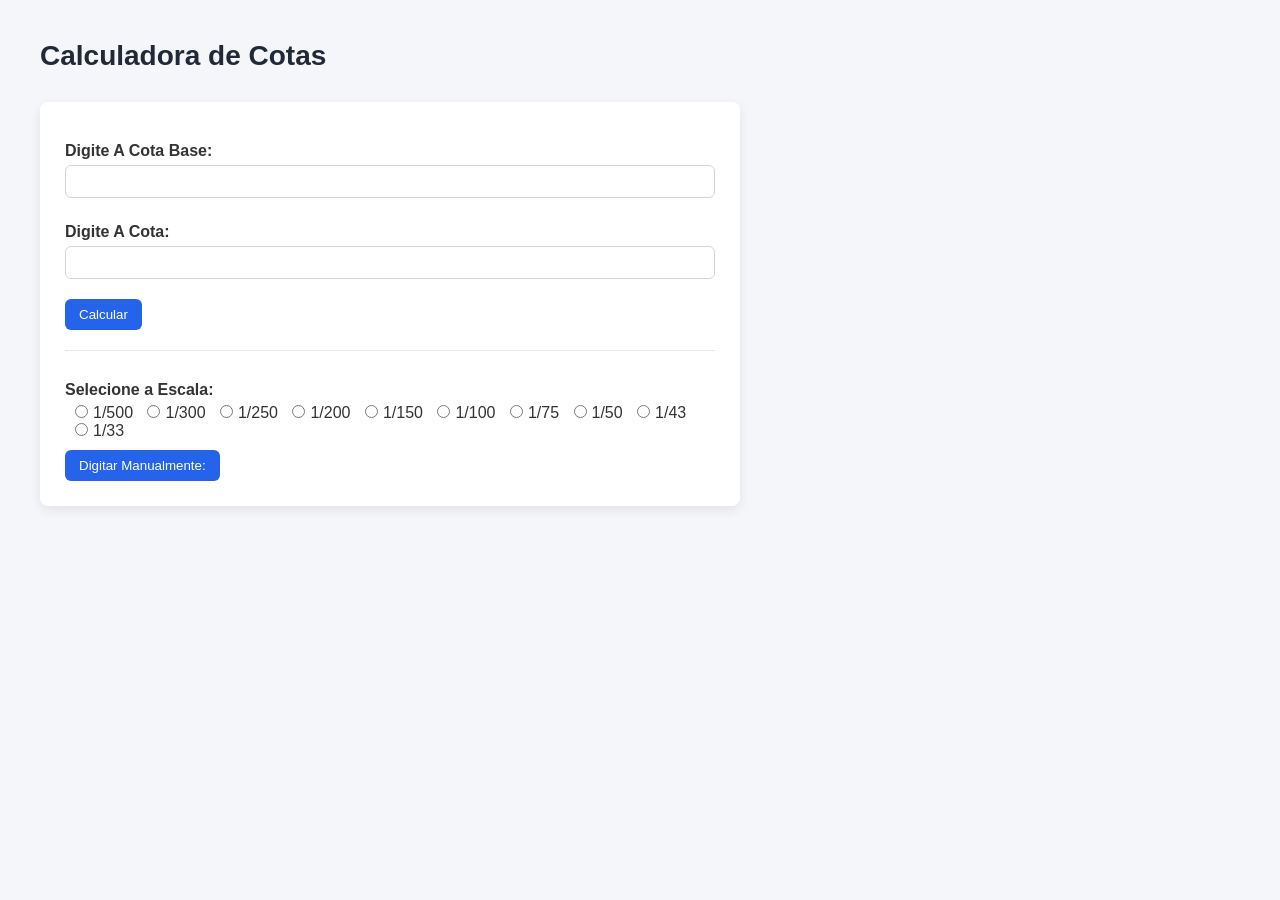
<file: calculodecotas.html>
<!DOCTYPE html>
<html lang="pt-br">
<head>
    
    <meta charset="UTF-8">
    <meta name="viewport" content="width=device-width, initial-scale=1.0">
    <title>Cálculo de Cotas</title>
    <link rel= "stylesheet" href = "cssnew/calculadoradeescala.css">

</head>

<body>
    
    <h1>Calculadora de Cotas</h1>

     <div class = "formCotas">

        <label for = "cotaBase">Digite A Cota Base: </label>

        <input type = "number" id = "cotaBase"> <br>

        <label for = "novasCotas" id="labelnovascotas">Digite A Cota: </label>
        <input type = "number" id = "novasCotas">

        <button id = "calcularbutton"> Calcular</button>

       <div id = "cotasguia">
        
        <label for = "escalas">Selecione a Escala: </label>

        <input type = "radio" value = "0.2" name = "escalas" id="escala1">1/500
        <input type = "radio" value = "0.33" name = "escalas" id="escala2">1/300
        <input type = "radio" value = "0.4" name = "escalas" id="escala3">1/250
        <input type = "radio" value = "0.5" name = "escalas" id="escala4">1/200
        <input type = "radio" value = "0.66"  name = "escalas" id="escala5">1/150
        <input type = "radio" value = "1" name = "escalas"id="escala6">1/100
        <input type = "radio" value = "1.33" name = "escalas" id="escala7">1/75
        <input type = "radio" value = "2" name = "escalas" id ="escala8">1/50
        <input type = "radio" value = "2.33" name = "escalas" id = "escala9">1/43
        <input type = "radio" value = "3.03" name = "escalas" id = "escala10">1/33


        <div id = "valor-do-metro-div" hidden>

        <!--condicional valor do metro-->
            <label for = "valordometro" > Valor do Metro: </label>
            <input type = "number" id = "valordometro" placeholder="Digite o Valor Do Metro" > 
                
        </div>

        <div id = "button-valor-do-metro">

            <button type="button" id="show-valor-do-metro">Digitar Manualmente: 
            </button>

        </div>
       



       


     <div class = "containerCotas">

     </div>


    <script src = "js/calculadoradeescala.js" defer></script>

</body>

</html>
</file>
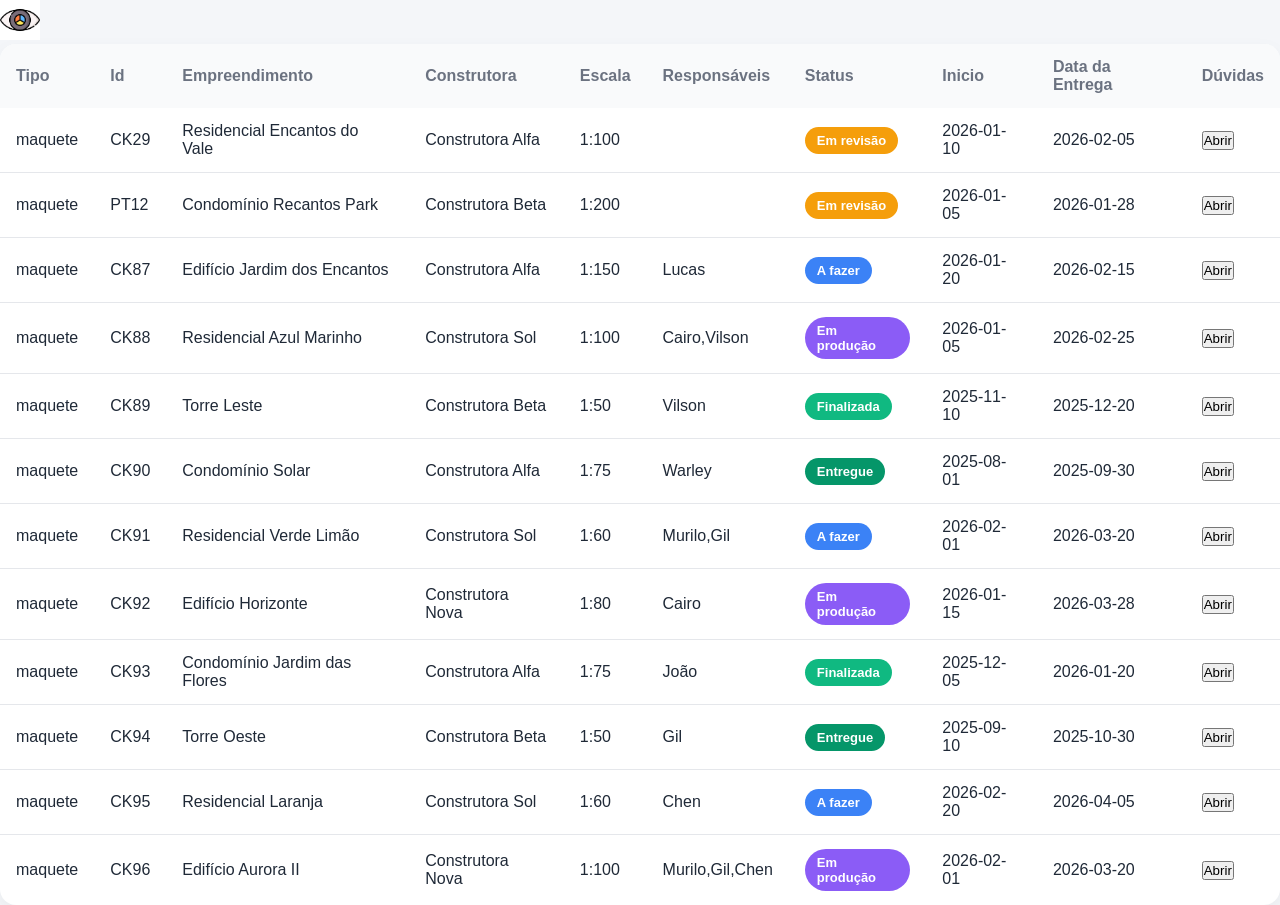
<file: html.html>
<!DOCTYPE html>
<html lang="pt-br">



<head>

    <meta charset="UTF-8">
    <meta name="viewport" content="width=device-width, initial-scale=1.0">
    <title>EduardoMaqueteDOC</title>

    <link rel="stylesheet" href="cssnew/base.css">
    <link rel="stylesheet" href="cssnew/layout.css">
    <link rel="stylesheet" href="cssnew/component.css">
    <link rel =stylesheet" href ="cssnew/daltonism.css">

    <!--<link rel = "stylesheet" href = "css/style.css">-->
     <!--//<link rel = "stylesheet" href = "css/table.css">-->
    <!-- <link rel = "stylesheet" href = "css/menuduvida.css">-->

</head>

<body>
    

    

    <div id = "app">
    <div class = "tabela">

   <button id="toggleDaltonismo" style="
    width: 40px; 
    height: 40px; 
    background: url(media/images.png) no-repeat center center; 
    background-size: contain; 
    border: none;
    "></button>
        <table>

            <thead>
           
            <tr>
                <th>    Tipo    </th>
                <th>    Id  </th>
                <th>    Empreendimento    </th>
                <th>    Construtora    </th>
                <th>    Escala   </th>
                <th>    Responsáveis    </th>   
                <th>    Status  </th>
                <th>    Inicio  </th>
                <th>    Data da Entrega  </th>
                <th>    Dúvidas     </th>
            </tr>


            </thead>

            <tbody id = "tabelaMaquetes">

            </tbody>

           

        </table>

        
      





    </div>


    <div id = "divduvidas">
    
    </div>

    </div>

   
    <script src = "js/data.js" defer></script>
    <script src = "js/script.js" defer></script>
    <script src = "js/daltonism.js" defer></script>
    
   
    

</body>

</html>
</file>
<file: cssnew/calculadoradeescala.css>
/* Reset básico */
* {
    box-sizing: border-box;
    margin: 0;
    padding: 0;
    font-family: Arial, Helvetica, sans-serif;
}

body {
    background-color: #f4f6f9;
    padding: 40px;
    color: #333;
}

/* Título */
h1 {
    margin-bottom: 30px;
    font-size: 28px;
    color: #1f2937;
}

/* Container principal */
.formCotas {
    background: #ffffff;
    padding: 25px;
    border-radius: 8px;
    box-shadow: 0 4px 12px rgba(0, 0, 0, 0.08);
    max-width: 700px;
    margin-bottom: 30px;
}

/* Labels */
label {
    font-weight: 600;
    display: block;
    margin-top: 15px;
    margin-bottom: 5px;
}

/* Inputs */
input[type="number"] {
    width: 100%;
    padding: 8px;
    border: 1px solid #d1d5db;
    border-radius: 6px;
    margin-bottom: 10px;
    transition: 0.2s;
}

input[type="number"]:focus {
    border-color: #2563eb;
    outline: none;
}

/* Botões */
button {
    padding: 8px 14px;
    border: none;
    border-radius: 6px;
    background-color: #2563eb;
    color: white;
    cursor: pointer;
    transition: 0.2s;
    margin-top: 10px;
}

button:hover {
    background-color: #1e40af;
}

/* Radios */
#cotasguia {
    margin-top: 20px;
    padding-top: 15px;
    border-top: 1px solid #e5e7eb;
}

input[type="radio"] {
    margin-right: 5px;
    margin-left: 10px;
}

/* Resultado das cotas */
.containerCotas {
    max-width: 700px;
}

.div-cotas {
    background: white;
    padding: 15px;
    border-radius: 8px;
    box-shadow: 0 2px 8px rgba(0,0,0,0.05);
    margin-bottom: 15px;
    display: flex;
    justify-content: space-between;
    align-items: center;
}

.cota-bloco {
    list-style: none;
}

.cota-bloco li {
    margin-bottom: 6px;
    font-size: 16px;
}



#remover-cota-button {
    background-color: #ef4444;
}

#remover-cota-button:hover {
    background-color: #b91c1c;
}

#resultado-cota {
    font-size: 18   px;
    font-weight: bold;
    color: #2563eb;
}

#diferenca-cota {
    font-size: 18px;
    font-weight: 600;
}
</file>
<file: cssnew/base.css>
/* RESET */
* {
    margin: 0;
    padding: 0;
    box-sizing: border-box;
}

/* BASE GLOBAL */
body {
    font-family: 'Inter', sans-serif;
    background: #f4f6f9;
    color: #1f2937;
}

/* Títulos */
h4, h5 {
    font-weight: 600;
}

/* Inputs */
input {
    width: 100%;
    padding: 8px 10px;
    border-radius: 8px;
    border: 1px solid #e5e7eb;
    margin-top: 4px;
    margin-bottom: 10px;
}

label {
    font-size: 14px;
    font-weight: 500;
}
</file>
<file: cssnew/layout.css>
/* TABELA PRINCIPAL */
table {
    width: 100%;
    border-collapse: collapse;
    background: #ffffff;
    border-radius: 16px;
    overflow: hidden;
    box-shadow: 0 8px 20px rgba(0,0,0,0.05);
}

th, td {
    padding: 14px 16px;
    text-align: left;
}

thead {
    background: #f9fafb;
    font-weight: 600;
    color: #6b7280;
}

tr:not(:last-child) {
    border-bottom: 1px solid #e5e7eb;
}

tr:hover {
    background: #f3f4f6;
}

/* PAINEL LATERAL */
.containerduvidas {
    position: fixed;
    top: 0;
    right: -100%;
    width: 85%;
    height: 100vh;
    background: #ffffff;
    box-shadow: -20px 0 40px rgba(0,0,0,0.1);
    transition: right 0.4s ease;
    z-index: 1000;
}

.containerduvidas .btn.fechar {
    position: absolute;
    top: 20px;
    right: 20px;
    background: #111;
    color: #ff0000;
}

.containerduvidas h2,
.containerduvidas h3 {
    color: #111;
}

.containerduvidas form {
    display: flex;
    flex-direction: column;
    gap: 12px;
}

.containerduvidas.aberto {
    right: 0;
}

.painel {
    display: flex;
    height: 100%;
    gap: 24px;
    padding: 24px;
}

.coluna {
    flex: 1;
    background: #f9fafb;
    border-radius: 20px;
    padding: 20px;
    overflow-y: auto;
}
</file>
<file: cssnew/component.css>
/* BOTÕES */
.btn {
    padding: 8px 14px;
    border-radius: 10px;
    border: none;
    cursor: pointer;
    font-size: 14px;
    transition: all 0.2s ease;
    margin-top: 8px;
}

.btn-primary {
    background: #4f46e5;
    color: #ffffff;
}

.btn-primary:hover {
    background: #4338ca;
}

.btn-danger {
    background: #ef4444;
    color: #ffffff;
}

.btn-danger:hover {
    background: #dc2626;
}

/* BADGE STATUS */
.badge {
    padding: 6px 12px;
    border-radius: 999px;
    font-size: 13px;
    font-weight: 600;
    color: white;
    display: inline-block;
    cursor: pointer;
}

/* CORES STATUS */
.status-em-revisão { background: #f59e0b; }
.status-a-fazer { background: #3b82f6; }
.status-em-produção { background: #8b5cf6; }
.status-finalizada { background: #10b981; }
.status-entregue { background: #059669; }

/* CARDS */
.card-duvida {
    background: #ffffff;
    padding: 18px;
    border-radius: 20px;
    margin-bottom: 16px;
    box-shadow: 0 6px 18px rgba(0,0,0,0.05);
    transition: all 0.2s ease;
}

.card-duvida:hover {
    transform: translateY(-4px);
    box-shadow: 0 12px 24px rgba(0,0,0,0.08);
}

.card-duvida p {
    font-size: 14px;
    color: #6b7280;
    margin-bottom: 10px;
}

.container-respostas {
    margin-top: 12px;
}

.card-resposta {
    background: #eef2ff;
    padding: 12px;
    border-radius: 14px;
    margin-bottom: 10px;
}

.card-resposta p {
    font-size: 13px;
    color: #4b5563;
}

/* BOTÃO FECHAR */
#fecharmenu {
    position: absolute;
    top: 20px;
    right: 20px;
    background: transparent;
    border: none;
    font-size: 20px;
    cursor: pointer;
}

.fechar {
    position: absolute;
    top: 15px;
    right: 15px;
    background-color: #ff4d4d;
    color: white;
    border: none;
    padding: 6px 10px;
    border-radius: 6px;
    cursor: pointer;
    font-weight: bold;
}
</file>
<file: cssnew/daltonism.css>
/* VARIÁVEIS DE COR PADRÃO */
:root {
  --cor-fundo: #ffffff;
  --cor-texto: #000000;
  --cor-status-em-revisao: #f0ad4e;
  --cor-status-a-fazer: #5bc0de;
  --cor-status-em-producao: #0275d8;
  --cor-status-finalizada: #5cb85c;
  --cor-status-entregue: #292b2c;
}

/* MODO DALTONISMO */
body.daltonismo {
  --cor-fundo: #f5f5f5;
  --cor-texto: #333333;
  --cor-status-em-revisao: #ffcc00;
  --cor-status-a-fazer: #0099cc;
  --cor-status-em-producao: #3366cc;
  --cor-status-finalizada: #33cc33;
  --cor-status-entregue: #666666;
}

/* Forçando fundo e texto de tudo que importa */
body.daltonismo, 
body.daltonismo #app, 
body.daltonismo .tabela, 
body.daltonismo table, 
body.daltonismo #tabelaMaquetes,
body.daltonismo .card-duvida,
body.daltonismo .containerduvidas {
  background-color: var(--cor-fundo) !important;
  color: var(--cor-texto) !important;
  transition: all 0.3s;
}

/* Badges existentes no seu JS */
body.daltonismo .badge,
body.daltonismo .status-em-revisao,
body.daltonismo .status-a-fazer,
body.daltonismo .status-em-producao,
body.daltonismo .status-finalizada,
body.daltonismo .status-entregue {
  background-color: unset !important;
  color: #fff !important;
}

/* Badges de status agora usando variáveis */
body.daltonismo .status-em-revisao { background-color: var(--cor-status-em-revisao) !important; }
body.daltonismo .status-a-fazer { background-color: var(--cor-status-a-fazer) !important; }
body.daltonismo .status-em-producao { background-color: var(--cor-status-em-producao) !important; }
body.daltonismo .status-finalizada { background-color: var(--cor-status-finalizada) !important; }
body.daltonismo .status-entregue { background-color: var(--cor-status-entregue) !important; }
</file>
<file: css/style.css>
* {
  margin: 0;
  padding: 0;
  box-sizing: border-box;
}

body {
  font-family: Arial, Helvetica, sans-serif;
  background: #f4f6f8;
}



.badge {
    padding: 4px 10px;
    border-radius: 12px;
    font-size: 0.85rem;
    font-weight: 500;
    display: inline-block;
    white-space: nowrap;
}

.status-em-revisão {
    background-color: #cf3824;
    color: #000;
}

.status-a-fazer {
    background-color: #bbff00;
    color: #000;
}

.status-em-produção {
    background-color: #3b82f6;
    color: #fff;
}

.status-finalizada {
    background-color: #05f011;
    color: #fff;
}

.status-entregue {
    background-color: #7c3aed;
    color: #fff;
}

.badge {
    cursor: pointer;
    transition: opacity 0.2s ease;
}

.badge:hover {
    opacity: 0.8;
}
</file>
<file: css/table.css>
/* Fonte e reset */
table, th, td {
  font-family: Arial, Helvetica, sans-serif;
  border-collapse: collapse;
}

body {
  background-color: #ffffff; /* fundo branco */
  color: #000000;
}

/* Tabela */
table {
  width: 100%;
  border: 1px solid #cccccc; /* borda geral */
  table-layout: fixed;        /* colunas fixas para manter alinhamento */
}

/* Cabeçalho fixo */
thead {
  background-color: #0275d8; /* azul royal */
  color: #ffffff;
  position: sticky;
  top: 0;
  z-index: 10;
}

/* Células do cabeçalho */
th {
  padding: 8px;
  font-weight: bold;
  text-align: left;
  border-bottom: 1px solid #cccccc;
}

/* Células do corpo */
td {
  padding: 6px 8px;          /* compacto, mas confortável */
  border-bottom: 1px solid #e0e0e0; /* separação sutil */
  vertical-align: middle;
}

/* Hover sutil nas linhas */
tbody tr:hover {
  background-color: #f2f7fb; /* azul muito claro para contraste suave */
  cursor: pointer;
}

/* Badges de status */
.badge {
  padding: 4px 8px;
  border-radius: 12px;
  font-size: 0.85em;
  text-align: center;
  display: inline-block;
  min-width: 80px;
  font-weight: bold;
}

/* Cores específicas por status */
.status-a-fazer {
  background-color: #f0ad4e;
  color: #000000;
}

.status-em-producao {
  background-color: #0275d8;
  color: #ffffff;
}

.status-finalizada {
  background-color: #5cb85c;
  color: #ffffff;
}

.status-entregue {
  background-color: #292b2c;
  color: #ffffff;
}

/* Compacto e limpo */
tbody tr td {
  border-right: 1px solid #e0e0e0;
}

/* Remover borda da última coluna */
tbody tr td:last-child {
  border-right: none;
}
</file>
<file: css/menuduvida.css>
.containerduvidas {
  position: fixed;
  top: 0;
  left: 0;
  width: 100vw;
  height: 100vh;

  background: rgba(0, 0, 0, 0.6);
  backdrop-filter: blur(2px);

  display: flex;
  align-items: center;
  justify-content: center;

  opacity: 0;
  pointer-events: none;
  transition: opacity 0.3s ease;

  z-index: 9999;
}

/* estado aberto */
.containerduvidas.aberto {
  opacity: 1;
  pointer-events: auto;
}

/* ===============================
   PAINEL CENTRAL
================================ */
.containerduvidas .painel {
  background: #ffffff;
  width: 90vw;
  max-width: 1200px;
  height: 80vh;

  border-radius: 16px;
  padding: 24px;

  display: grid;
  grid-template-columns: 1fr 1fr 1fr;
  gap: 20px;

  box-shadow: 0 25px 60px rgba(0, 0, 0, 0.35);

  transform: scale(0.95);
  transition: transform 0.3s ease;
}

/* animação ao abrir */
.containerduvidas.aberto .painel {
  transform: scale(1);
}

/* ===============================
   COLUNAS
================================ */
.coluna {
  background: #f3f3f3;
  border-radius: 12px;
  padding: 16px;

  display: flex;
  flex-direction: column;
  gap: 12px;

  overflow-y: auto;
}

/* variações */
.coluna.form {
  background: #f8f8f8;
}

.coluna.resolvidas {
  background: #e6fff1;
}

/* ===============================
   FORMULÁRIO
================================ */
.coluna.form label {
  display: flex;
  flex-direction: column;
  gap: 6px;
  font-size: 14px;
  font-weight: 500;
}

.coluna.form input,
.coluna.form textarea {
  padding: 10px;
  border-radius: 8px;
  border: 1px solid #ccc;
  outline: none;
  font-size: 14px;
}

.coluna.form input:focus,
.coluna.form textarea:focus {
  border-color: #000;
}

/* botão */
#enviar {
  margin-top: auto;
  padding: 12px;
  border-radius: 10px;
  border: none;

  background: #000;
  color: #fff;
  font-size: 14px;
  font-weight: 600;

  cursor: pointer;
  transition: opacity 0.2s ease;
}

#enviar:hover {
  opacity: 0.85;
}

/* ===============================
   RESPONSIVO (MOBILE)
================================ */
@media (max-width: 900px) {
  .containerduvidas .painel {
    grid-template-columns: 1fr;
    height: 90vh;
  }
}
</file>
